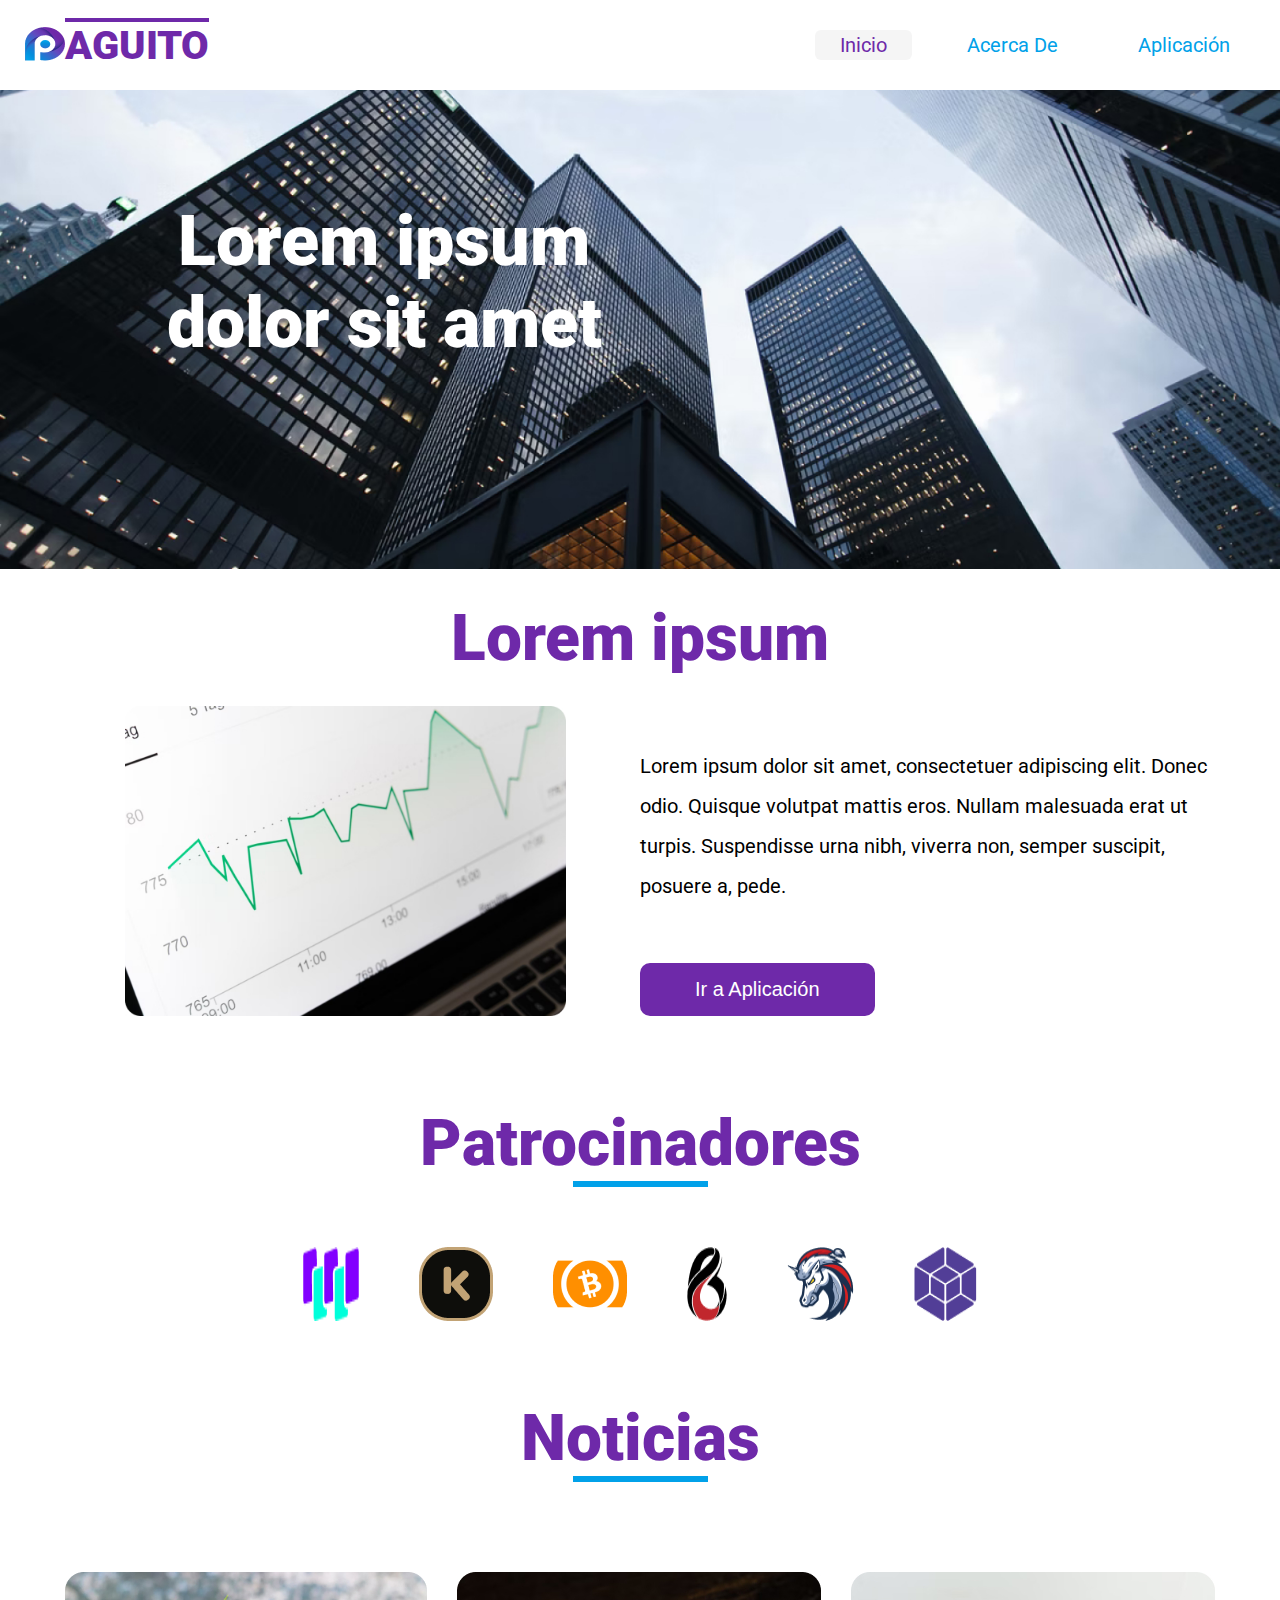
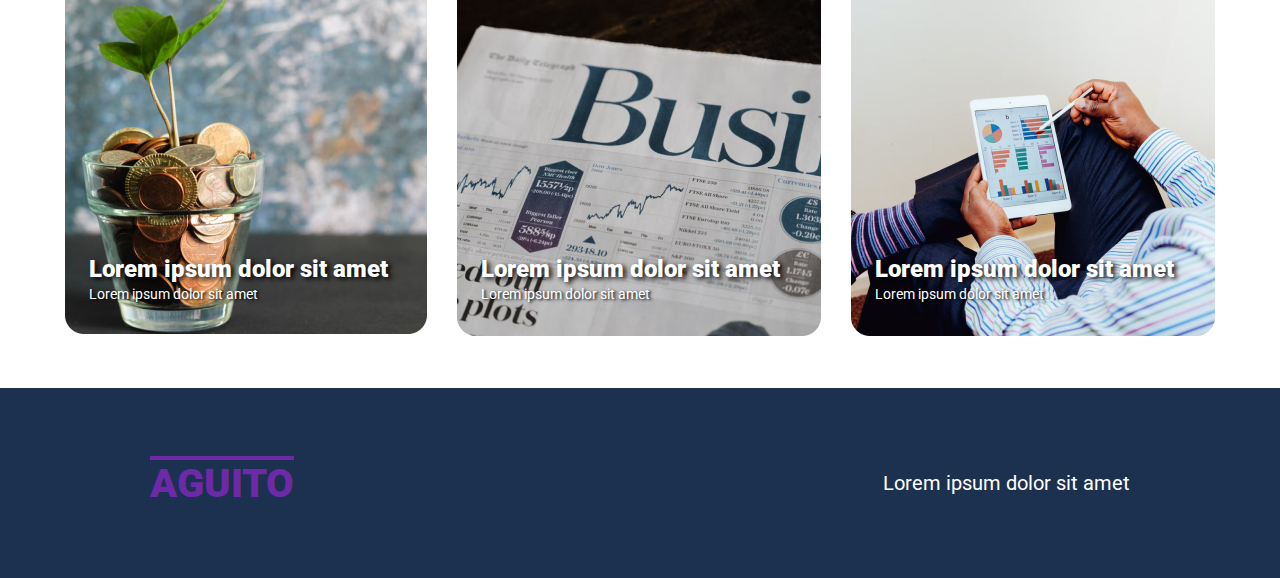
<file: index.html>
<!DOCTYPE html>
<html lang="es">
<head>
    <meta charset="UTF-8">
    <meta http-equiv="X-UA-Compatible" content="IE=edge">
    <meta name="viewport" content="width=device-width, initial-scale=1.0">
    <title>Examen AGM</title>
    <link rel="preconnect" href="https://fonts.googleapis.com">
    <link rel="preconnect" href="https://fonts.gstatic.com" crossorigin>
    <link href="https://fonts.googleapis.com/css2?family=Josefin+Sans:wght@100&family=Roboto:ital,wght@0,100;0,300;0,400;0,500;0,700;0,900;1,100;1,300;1,400;1,500;1,700;1,900&display=swap" rel="stylesheet">
    <link rel="stylesheet" href="./style.css">
</head>
<body>
    <header>
        <div>
            <figure>
                <img src="./imagenes/Bitmap.png" alt="logo">
            </figure>
            <h1 class="nombre_sitio_web">AGUITO</h1>
        </div>
        <nav>
            <ul>
                <li>
                    <a href="" class="btn_morado">Inicio</a>
                </li>
                <li>
                    <a href="./acerca.html">Acerca De</a>
                </li>
                <li>
                    <a href="./aplicacion.html">Aplicación</a>
                </li>
            </ul>
        </nav>
    </header>
    <main>
        <section class="titulo">
            <figure>
                <img src="./imagenes/edificios.jpg" alt="edificios">
            </figure>
            <h1>Lorem ipsum<br>dolor sit amet</h1>
        </section>
        <section class="estadistica">
            <h1 class="titulo_seccion">Lorem ipsum</h1>
            <div class="contenido_estadistica">
                <figure>
                    <img src="./imagenes/estadistica.jpg" alt="estadisticas">
                </figure>
                <div>
                    <p>Lorem ipsum dolor sit amet, consectetuer adipiscing elit. Donec odio. Quisque volutpat mattis eros. Nullam malesuada erat ut turpis. Suspendisse urna nibh, viverra non, semper suscipit, posuere a, pede.</p>
                    <button>Ir a Aplicación</button>
                </div>
            </div>
        </section>
        <section class="patrocinadores">
            <h1 class="titulo_seccion">Patrocinadores</h1>
            <div class="linea_subrayar"></div>
            <figure>
                <img src="./imagenes/WTC.png" alt="WTC">
                <img src="./imagenes/KCASH.png" alt="KCASH">
                <img src="./imagenes/BDinero.png" alt="BMoney">
                <img src="./imagenes/BrojoNegro.png" alt="BrojoNegro">
                <img src="./imagenes/Caballo.png" alt="Caballo">
                <img src="./imagenes/Cubo.png" alt="Cubo">
            </figure>
        </section>
        <section class="noticias">
            <h1 class="titulo_seccion">Noticias</h1>
            <div class="linea_subrayar"></div>
            <div class="contenido_noticias">
                <article>
                    <figure>
                        <img src="./imagenes/planta.jpg" alt="planta">
                    </figure>
                    <h1>Lorem ipsum dolor sit amet</h1>
                    <h2>Lorem ipsum dolor sit amet</h2>
                </article>
                <article>
                    <figure>
                        <img src="./imagenes/periodico.jpg" alt="periodico">
                    </figure>
                    <h1>Lorem ipsum dolor sit amet</h1>
                    <h2>Lorem ipsum dolor sit amet</h2>
                </article>
                <article>
                    <figure>
                        <img src="./imagenes/tablet.jpg" alt="tablet">
                    </figure>
                    <h1>Lorem ipsum dolor sit amet</h1>
                    <h2>Lorem ipsum dolor sit amet</h2>
                </article>
            </div>
        </section>
    </main>
    <footer>
        <h1 class="nombre_sitio_web">AGUITO</h1>
        <p>Lorem ipsum dolor sit amet</p>
    </footer>
</body>
</html>
</file>
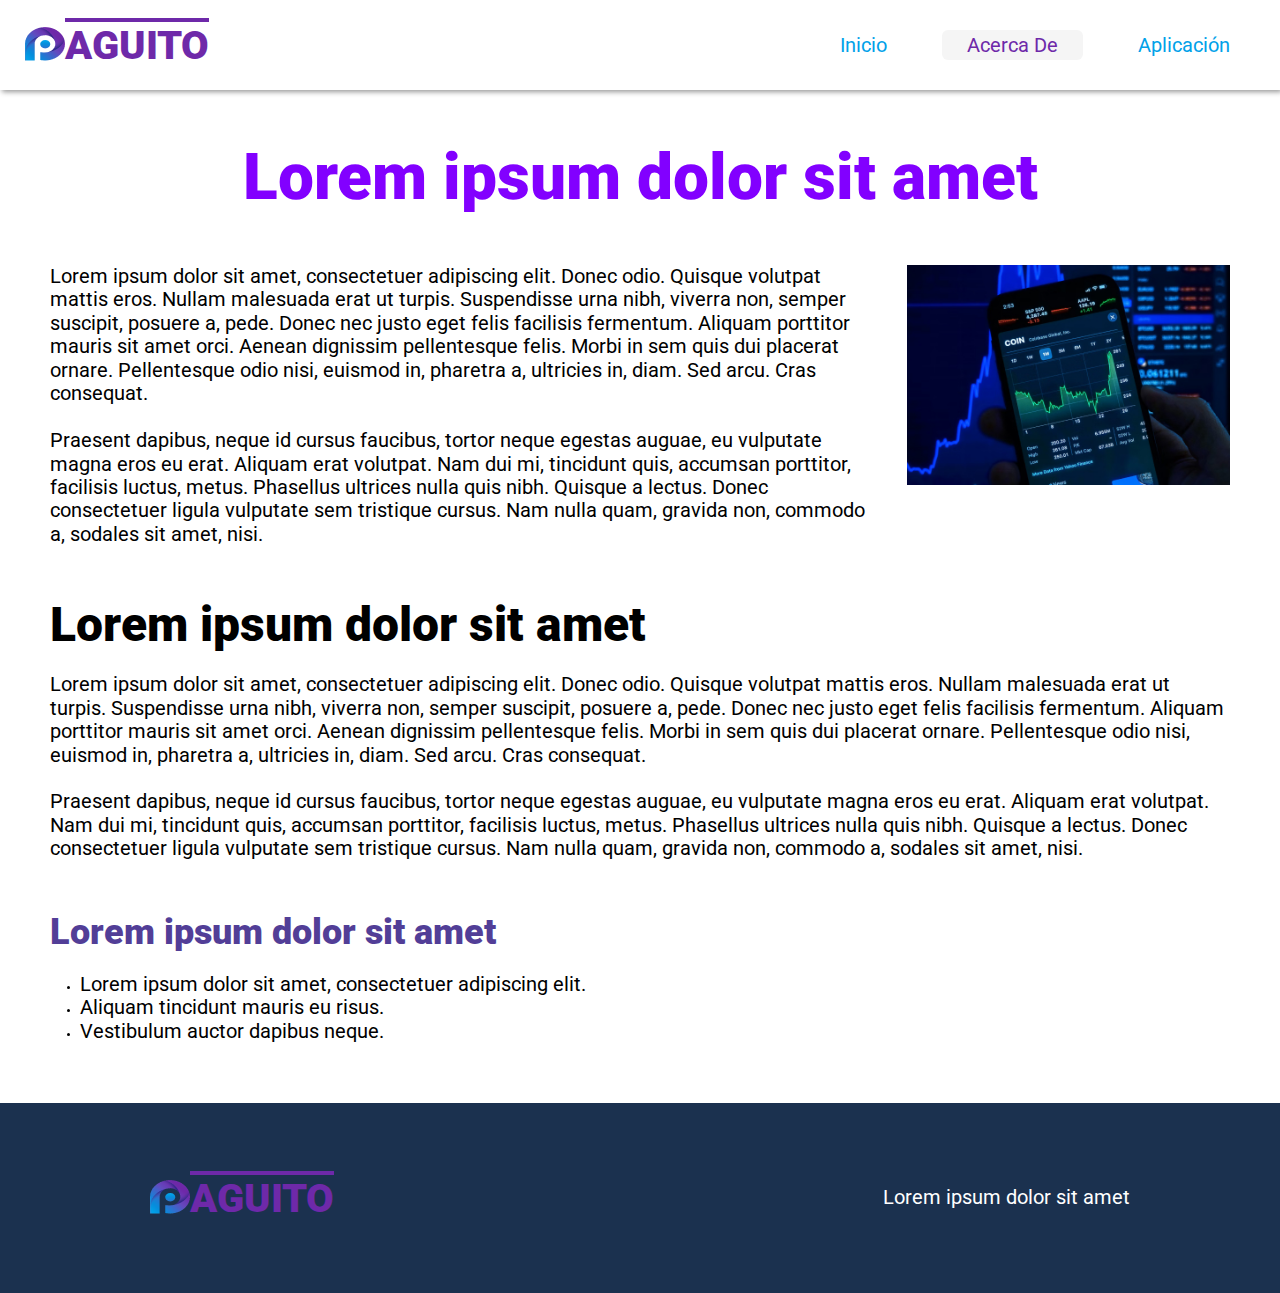
<file: acerca.html>
<!DOCTYPE html>
<html lang="es">
<head>
    <meta charset="UTF-8">
    <meta http-equiv="X-UA-Compatible" content="IE=edge">
    <meta name="viewport" content="width=device-width, initial-scale=1.0">
    <title>Examen AGM</title>
    <link rel="preconnect" href="https://fonts.googleapis.com">
    <link rel="preconnect" href="https://fonts.gstatic.com" crossorigin>
    <link href="https://fonts.googleapis.com/css2?family=Josefin+Sans:wght@100&family=Roboto:ital,wght@0,100;0,300;0,400;0,500;0,700;0,900;1,100;1,300;1,400;1,500;1,700;1,900&display=swap" rel="stylesheet">
    <link rel="stylesheet" href="./acerca.css">
</head>
<body>
    <header>
        <div>
            <figure>
                <img src="./imagenes/Bitmap.png" alt="logo">
            </figure>
            <h1 class="nombre_sitio_web">AGUITO</h1>
        </div>
        <nav>
            <ul>
                <li>
                    <a href="./index.html">Inicio</a>
                </li>
                <li>
                    <a href="" class="btn_morado">Acerca De</a>
                </li>
                <li>
                    <a href="./aplicacion.html">Aplicación</a>
                </li>
            </ul>
        </nav>
    </header>
    <main>
        <h1>Lorem ipsum dolor sit amet</h1>
        <div>
            <p>Lorem ipsum dolor sit amet, consectetuer adipiscing elit. Donec odio. Quisque volutpat mattis eros. Nullam malesuada erat ut turpis. Suspendisse urna nibh, viverra non, semper suscipit, posuere a, pede.
            Donec nec justo eget felis facilisis fermentum. Aliquam porttitor mauris sit amet orci. Aenean dignissim pellentesque felis.
            Morbi in sem quis dui placerat ornare. Pellentesque odio nisi, euismod in, pharetra a, ultricies in, diam. Sed arcu. Cras consequat.
            <br><br>Praesent dapibus, neque id cursus faucibus, tortor neque egestas auguae, eu vulputate magna eros eu erat. Aliquam erat volutpat. Nam dui mi, tincidunt quis, accumsan porttitor, facilisis luctus, metus. Phasellus ultrices nulla quis nibh. Quisque a lectus. Donec consectetuer ligula vulputate sem tristique cursus. Nam nulla quam, gravida non, commodo a, sodales sit amet, nisi.
            </p>
            <figure>
                <img src="./imagenes/celular.jpg" alt="celular">
            </figure>
        </div>
        <h2>Lorem ipsum dolor sit amet</h2>
        <p>Lorem ipsum dolor sit amet, consectetuer adipiscing elit. Donec odio. Quisque volutpat mattis eros. Nullam malesuada erat ut turpis. Suspendisse urna nibh, viverra non, semper suscipit, posuere a, pede.
        Donec nec justo eget felis facilisis fermentum. Aliquam porttitor mauris sit amet orci. Aenean dignissim pellentesque felis.
        Morbi in sem quis dui placerat ornare. Pellentesque odio nisi, euismod in, pharetra a, ultricies in, diam. Sed arcu. Cras consequat.<br><br>Praesent dapibus, neque id cursus faucibus, tortor neque egestas auguae, eu vulputate magna eros eu erat. Aliquam erat volutpat. Nam dui mi, tincidunt quis, accumsan porttitor, facilisis luctus, metus. Phasellus ultrices nulla quis nibh. Quisque a lectus. Donec consectetuer ligula vulputate sem tristique cursus. Nam nulla quam, gravida non, commodo a, sodales sit amet, nisi.
        </p>
        <h3>Lorem ipsum dolor sit amet</h3>
        <ul>
            <li><p>Lorem ipsum dolor sit amet, consectetuer adipiscing elit.</p></li>
            <li><p>Aliquam tincidunt mauris eu risus.</p></li>
            <li><p>Vestibulum auctor dapibus neque.</p></li>      
        </ul>
    </main>
    <footer>
        <div>
            <figure>
                <img src="./imagenes/Bitmap.png" alt="logo">
            </figure>
            <h1 class="nombre_sitio_web">AGUITO</h1>
        </div>
        <p>Lorem ipsum dolor sit amet</p>
    </footer>
</body>
</html>
</file>
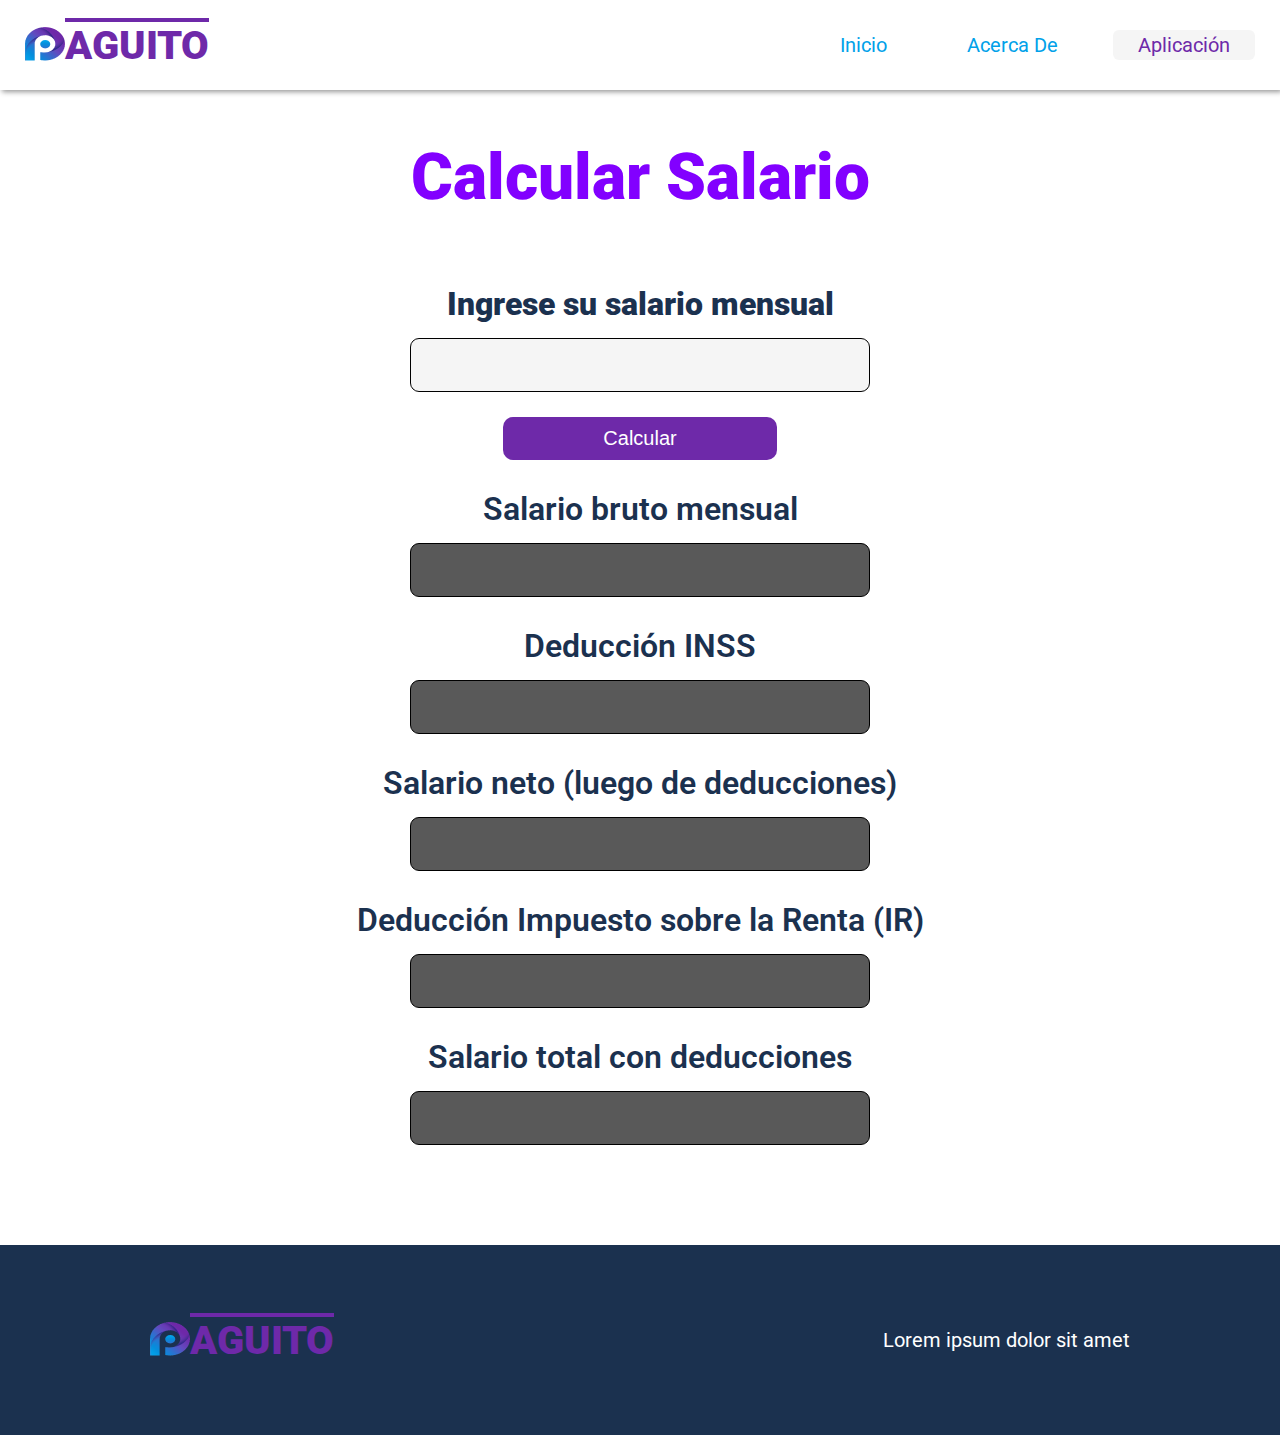
<file: aplicacion.html>
<!DOCTYPE html>
<html lang="es">
<head>
    <meta charset="UTF-8">
    <meta http-equiv="X-UA-Compatible" content="IE=edge">
    <meta name="viewport" content="width=device-width, initial-scale=1.0">
    <title>Examen AGM</title>
    <link rel="preconnect" href="https://fonts.googleapis.com">
    <link rel="preconnect" href="https://fonts.gstatic.com" crossorigin>
    <link href="https://fonts.googleapis.com/css2?family=Josefin+Sans:wght@100&family=Roboto:ital,wght@0,100;0,300;0,400;0,500;0,700;0,900;1,100;1,300;1,400;1,500;1,700;1,900&display=swap" rel="stylesheet">
    <link rel="stylesheet" href="./aplicacion.css">
</head>
<body>
    <header>
        <div>
            <figure>
                <img src="./imagenes/Bitmap.png" alt="logo">
            </figure>
            <h1 class="nombre_sitio_web">AGUITO</h1>
        </div>
        <nav>
            <ul>
                <li>
                    <a href="./index.html">Inicio</a>
                </li>
                <li>
                    <a href="./acerca.html">Acerca De</a>
                </li>
                <li>
                    <a href="" class="btn_morado">Aplicación</a>
                </li>
            </ul>
        </nav>
    </header>
    <main>
        <h1>Calcular Salario</h1>
        <h2>Ingrese su salario mensual</h2>
        <input type="number" id="salario"/>
        <button onclick="calcular()">Calcular</button>
        <p>Salario bruto mensual</p>
        <input type="number" id="sbm">
        <p>Deducción INSS</p>
        <input type="number" id="di">
        <p>Salario neto (luego de deducciones)</p>
        <input type="number" id="snld">
        <p>Deducción Impuesto sobre la Renta (IR)</p>
        <input type="number" id="disr">
        <p>Salario total con deducciones</p>
        <input type="number" id="std">
    </main>
    <footer>
        <div>
            <figure>
                <img src="./imagenes/Bitmap.png" alt="logo">
            </figure>
            <h1 class="nombre_sitio_web">AGUITO</h1>
        </div>
        <p>Lorem ipsum dolor sit amet</p>
    </footer>
    <script src="./aplicacion.js"></script>
</body>
</html>
</file>
<file: style.css>
* {
    box-sizing: border-box;
    padding: 0;
    margin: 0;
}
html {
    font-size: 62.5%;
    font-family: 'Josefin Sans', sans-serif;
    font-family: 'Roboto', sans-serif;
}
.nombre_sitio_web {
    font-size: 4rem;
    font-style: normal;
    font-weight: 900;
    color: #6E29A9;
    text-decoration: overline;
}
.titulo_seccion {
    text-align: center;
    font-weight: 900;
    color: #6E29A9;
    font-size: 6.4rem;
}
.linea_subrayar {
    width: 135px;
    height: 6px;
    background-color: #01A1E9;
}
header {
    display: flex;
    justify-content: space-between;
    height: 10vh;
    max-height: 100px;
    min-height: 40px;
    padding: 0 25px;
    box-shadow: 2px 2px 5px #999;
}
header div {
    display: flex;
    align-items: center;
}
header nav ul {
    display: flex;
    list-style: none;
    height: 100%;
    align-items: center;
}
header nav a {
    margin-left: 30px;
    text-decoration: none;
    font-weight: 400;
    font-size: 2rem;
    padding: 3px 25px;
    border-radius: 6px;
    color: #01A1E9;
    background-color: white;
}
header nav a:hover {
    background-color: #989898;
    color: white;
}
header nav .btn_morado {
    color: #6E29A9;
    background-color: #F5F5F5;
}
body {
    background-color: white;
}
.titulo {
    width: 100%;
    position: relative;
    display: inline-block;
    text-align: center;
}
.titulo figure {
    width: 100%;
}
.titulo img {
    width: 100%;
}
.titulo h1 {
    position: absolute;
    top: 40%;
    left: 30%;
    transform: translate(-50%, -50%);
    font-weight: 900;
    font-size: 5.5vw;
    color: white;
}
.estadistica {
    display: flex;
    flex-direction: column;
    align-items: stretch;
    padding: 0 4%;
    padding-top: 30px;
}
.estadistica .contenido_estadistica {
    display: flex;
    flex-wrap: wrap;
    padding-top: 30px;
}
.estadistica .contenido_estadistica figure {
    width: 50%;
    min-width: 500px;
    display: flex;
    justify-content: center;
}
.estadistica .contenido_estadistica figure img {
    width: 75%;
}
.estadistica .contenido_estadistica div {
    width: 50%;
    padding-top: 40px;
    display: flex;
    flex-direction: column;
    align-items: baseline;
    justify-content: space-between;
}
.estadistica .contenido_estadistica div p {
    font-size: 2rem;
    line-height: 4rem;
}
.estadistica .contenido_estadistica div button {
    background-color: #6E29A9;
    color: white;
    font-size: 2rem;
    font-weight: 400;
    padding: 15px 55px;
    border-radius: 10px;
    border-style: none;
}
.patrocinadores {
    padding-top: 90px;
    display: flex;
    flex-direction: column;
    align-items: center;
}

.patrocinadores figure {
    display: flex;
    justify-content: center;
    flex-wrap: wrap;
}
.patrocinadores figure img {
    margin: 60px 30px 0 30px;
}
.noticias {
    display: flex;
    flex-direction: column;
    align-items: center;
    padding-top: 80px;
}
.noticias .contenido_noticias {
    display: flex;
    flex-wrap: wrap;
}
.noticias .contenido_noticias article {
    position: relative;
    display: inline-block;
    text-align: center;
    padding: 0 15px;
    margin-top: 90px;
    margin-bottom: 50px;

}
.noticias .contenido_noticias article h1 {
    position: absolute;
    bottom: 15%;
    left: 10%;
    font-size: 2.4rem;
    font-weight: 900;
    text-shadow: black 0.1em 0.1em 0.2em;
    color: white;
}
.noticias .contenido_noticias article h2 {
    position: absolute;
    bottom: 10%;
    left: 10%;
    font-size: 1.4rem;
    font-weight: 400;
    text-shadow: black 0.1em 0.1em 0.2em;
    color: white;
}
footer {
    background-color: #1B314F;
    height: 190px;
    display: flex;
    justify-content: space-between;
    align-items: center;
    padding: 0 150px;
}
footer p {
    font-size: 2rem;
    font-weight: 400;
    color: white;
}
</file>
<file: acerca.css>
* {
    box-sizing: border-box;
    padding: 0;
    margin: 0;
}
html {
    font-size: 62.5%;
    font-family: 'Josefin Sans', sans-serif;
    font-family: 'Roboto', sans-serif;
}
.nombre_sitio_web {
    font-size: 4rem;
    font-style: normal;
    font-weight: 900;
    color: #6E29A9;
    text-decoration: overline;
}
header {
    display: flex;
    justify-content: space-between;
    height: 10vh;
    max-height: 100px;
    min-height: 40px;
    padding: 0 25px;
    box-shadow: 2px 2px 5px #999;
}
header div {
    display: flex;
    align-items: center;
}
header nav ul {
    display: flex;
    list-style: none;
    height: 100%;
    align-items: center;
}
header nav a {
    margin-left: 30px;
    text-decoration: none;
    font-weight: 400;
    font-size: 2rem;
    padding: 3px 25px;
    border-radius: 6px;
    color: #01A1E9;
    background-color: white;
}
header nav a:hover {
    background-color: #989898;
    color: white;
}
header nav .btn_morado {
    color: #6E29A9;
    background-color: #F5F5F5;
}
main {
    padding: 0 50px;
}
h1 {
    color: #8200FF;
    font-size: 6.4rem;
    font-weight: 900;
    text-align: center;
    padding: 50px 0;
}
h2 {
    font-size: 4.8rem;
    font-weight: 900;
    margin-top: 50px;
    margin-bottom: 20px;
}
h3 {
    margin-top: 50px;
    margin-bottom: 20px;
    color: #523E97;
    font-size: 3.6rem;
    font-weight: 900;
}
p {
    font-size: 2rem;
    font-weight: 400;
    line-height: 2.344rem;
}
main div {
    display: flex;
}
main div figure {
    margin-left: 25px;
}
main div img {
    width: 100%;
}
main div p {
    width: 80%;
}
main ul {
    padding-left: 30px;
    margin-bottom: 60px;
}
footer {
    background-color: #1B314F;
    height: 190px;
    display: flex;
    justify-content: space-between;
    align-items: center;
    padding: 0 150px;
}
footer div {
    display: flex;
    align-items: center;
}
footer p {
    font-size: 2rem;
    font-weight: 400;
    color: white;
}
</file>
<file: aplicacion.css>
* {
    box-sizing: border-box;
    padding: 0;
    margin: 0;
}
html {
    font-size: 62.5%;
    font-family: 'Josefin Sans', sans-serif;
    font-family: 'Roboto', sans-serif;
}
.nombre_sitio_web {
    font-size: 4rem;
    font-style: normal;
    font-weight: 900;
    color: #6E29A9;
    text-decoration: overline;
}
header {
    display: flex;
    justify-content: space-between;
    height: 10vh;
    max-height: 100px;
    min-height: 40px;
    padding: 0 25px;
    box-shadow: 2px 2px 5px #999;
}
header div {
    display: flex;
    align-items: center;
}
header nav ul {
    display: flex;
    list-style: none;
    height: 100%;
    align-items: center;
}
header nav a {
    margin-left: 30px;
    text-decoration: none;
    font-weight: 400;
    font-size: 2rem;
    padding: 3px 25px;
    border-radius: 6px;
    color: #01A1E9;
    background-color: white;
}
header nav a:hover {
    background-color: #989898;
    color: white;
}
header nav .btn_morado {
    color: #6E29A9;
    background-color: #F5F5F5;
}
main {
    display: flex;
    flex-direction: column;
    justify-content: space-between;
    align-items: center;
    padding-bottom: 100px;
    padding-top: 50px;

}
main h1 {
    color: #8200FF;
    font-weight: 900;
    font-size: 6.4rem;
}
main h2 {
    color: #1B314F;
    font-weight: 900;
    font-size: 3.2rem;
    margin-top: 70px;

}
main button {
    background-color: #6E29A9;
    color: white;
    font-size: 2rem;
    font-weight: 400;
    border-style: none;
    border-radius: 10px;
    padding: 10px 100px;
    margin-top: 25px;
}
main button:hover {
    background-color: #49107a;
}
main input {
    width: 460px;
    height: 54px;
    background-color: #595959;
    border: 1px solid #000000;
    border-radius: 9px;
    color: white;
    font-size: 3.2rem;
    font-weight: 500;
    margin-top: 15px;
    text-align: center;
}
#salario {
    color: black;
    background-color: #F5F5F5;
}
main p {
    color: #1B314F;
    font-weight: 600;
    font-size: 3.2rem;
    margin-top: 30px;
}
footer {
    background-color: #1B314F;
    height: 190px;
    display: flex;
    justify-content: space-between;
    align-items: center;
    padding: 0 150px;
}
footer p {
    font-size: 2rem;
    font-weight: 400;
    color: white;
}
footer div {
    display: flex;
    align-items: center;
}
</file>
